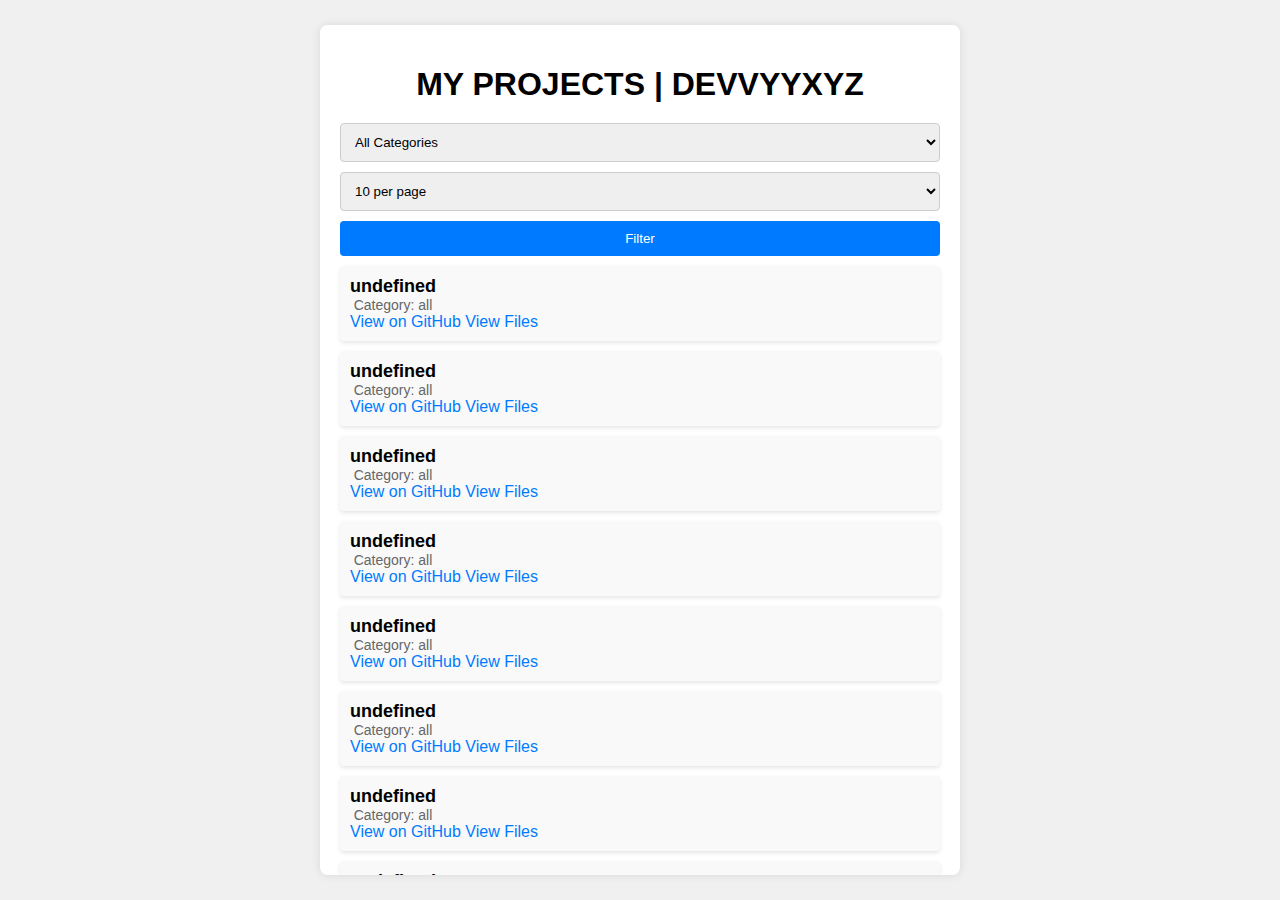
<file: index.html>
<!DOCTYPE html>
<html lang="en">
<head>
  <meta charset="UTF-8">
  <meta name="viewport" content="width=device-width, initial-scale=1.0">
  <title>MY PROJECTS | DEVVYYXYZ</title>
  <link rel="stylesheet" href="styles.css">
</head>
<body class="dark-mode">
  <div class="container">
    <h1>MY PROJECTS | DEVVYYXYZ</h1>

    <div class="converter">
      <div class="dropdown">
        <select id="category">
          <option value="all">All Categories</option>
        </select>

        <select id="itemsPerPage">
          <option value="5">5 per page</option>
          <option value="10" selected>10 per page</option>
          <option value="15">15 per page</option>
          <!-- Add more options as needed -->
        </select>

        <button id="filterBtn">Filter</button>
      </div>

      <div id="projectList">
        <!-- Project cards will be dynamically added here -->
      </div>

      <div class="pagination">
        <button id="prevPage">Previous</button>
        <span>Page <span id="currentPage">1</span> of <span id="totalPages">1</span></span>
        <button id="nextPage">Next</button>
      </div>
    </div>
  </div>

  <script src="script.js"></script>
  <script src="files.js"></script>
</body>
</html>
</file>
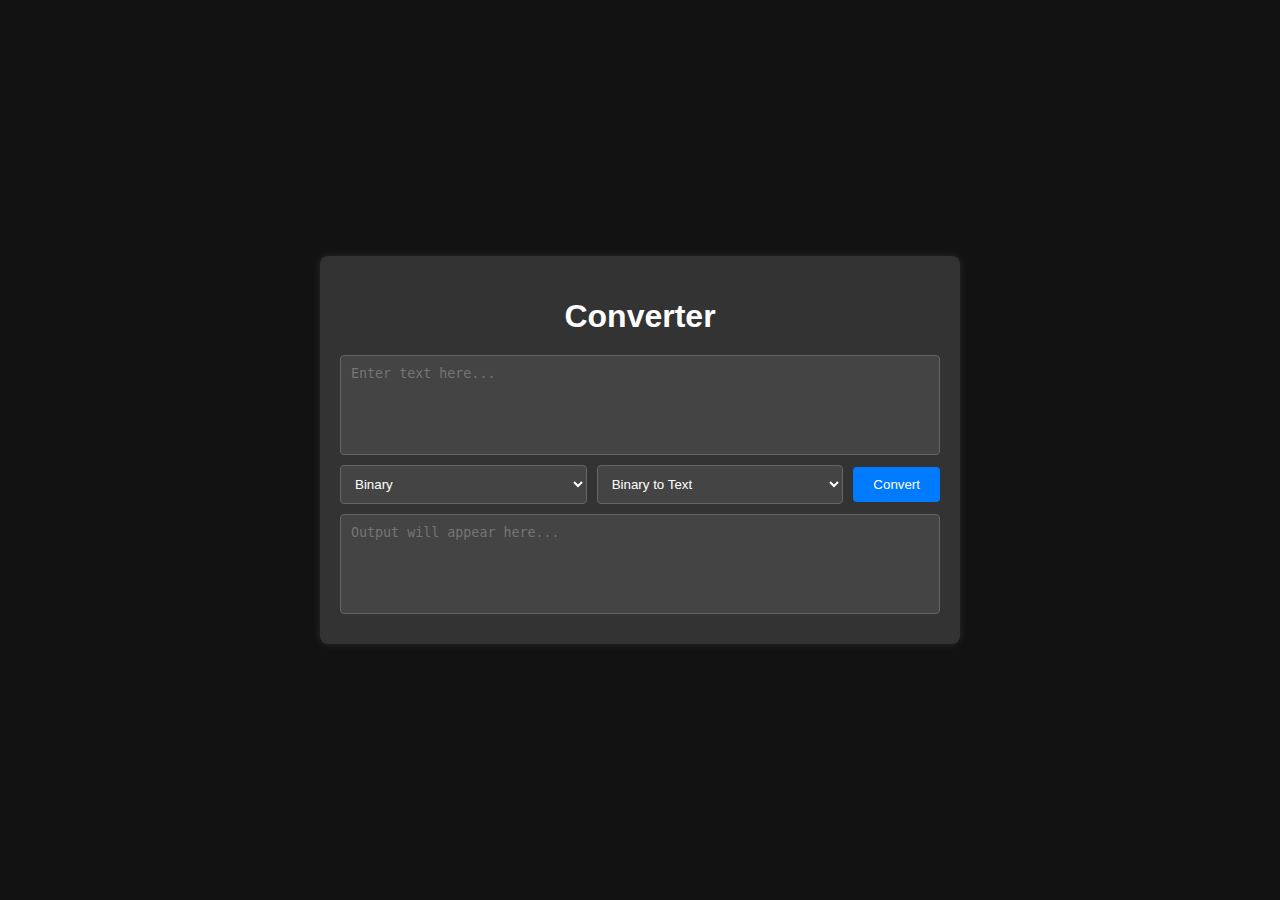
<file: Converters/index.html>
<!DOCTYPE html>
<html lang="en">
<head>
    <meta charset="UTF-8">
    <meta name="viewport" content="width=device-width, initial-scale=1.0">
    <title>Converter</title>
    <link rel="stylesheet" href="styles.css">
</head>
<body>
    <div class="container">
        <h1>Converter</h1>
        <div class="converter">
            <textarea id="input" placeholder="Enter text here..."></textarea>
            <div class="dropdown">
                <select id="converterType">
                    <!-- Options will be populated dynamically -->
                </select>
                <select id="conversionDirection">
                    <!-- Options will be populated dynamically -->
                </select>
                <button onclick="convert()">Convert</button>
            </div>
            <textarea id="output" placeholder="Output will appear here..." readonly></textarea>
        </div>
    </div>
    <script src="script.js"></script>
</body>
</html>
</file>
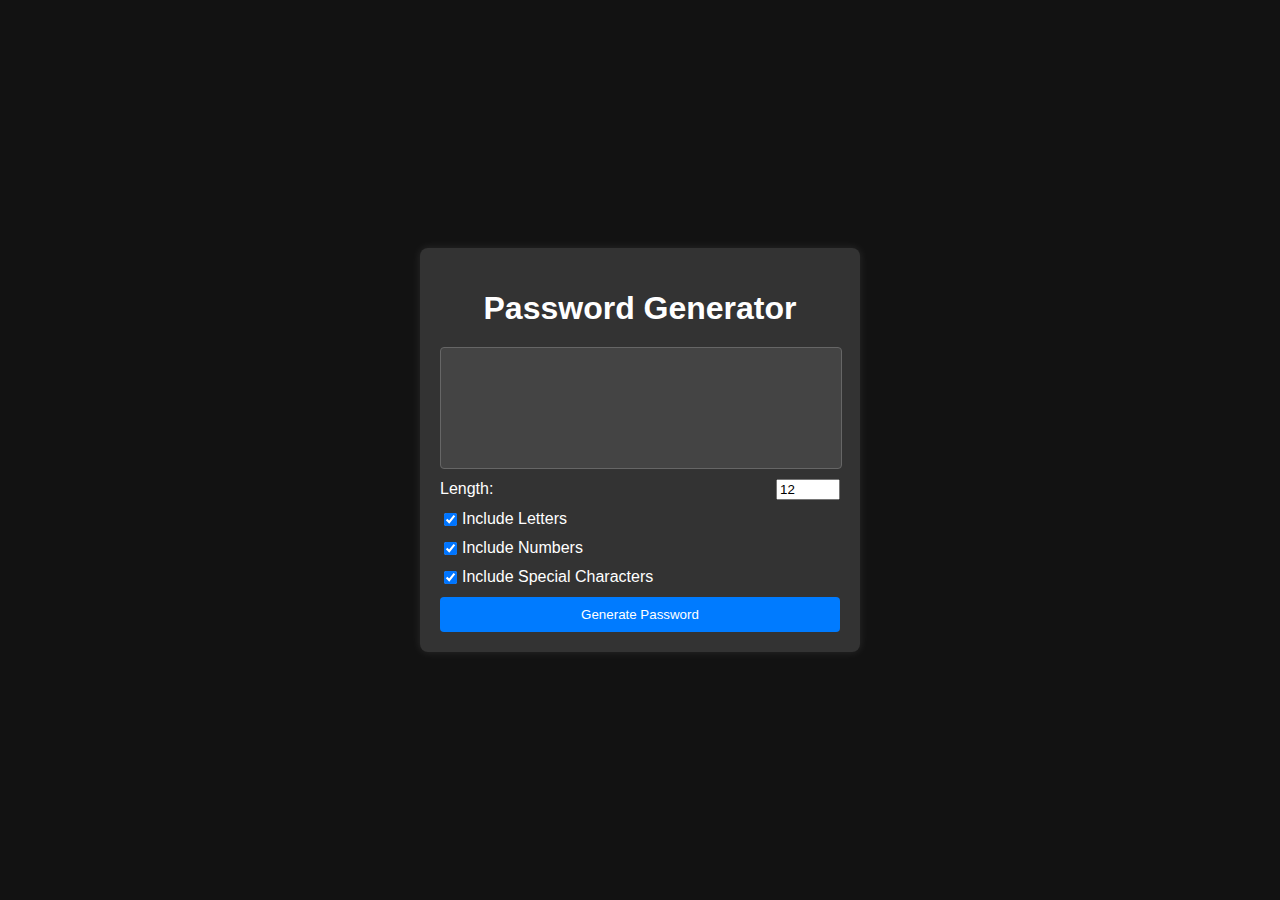
<file: PasswordGenerator/index.html>
<!DOCTYPE html>
<html lang="en">
<head>
    <meta charset="UTF-8">
    <meta name="viewport" content="width=device-width, initial-scale=1.0">
    <title>Password Generator</title>
    <link rel="stylesheet" href="style.css">
</head>
<body>
    <div class="container">
        <h1>Password Generator</h1>
        <div class="password-generator">
            <textarea id="passwordOutput" readonly></textarea>
            <div class="dropdown">
                <label for="length">Length:</label>
                <input type="number" id="length" min="1" max="128" value="12">
            </div>
            <div class="dropdown">
                <label for="includeLetters">
                    <input type="checkbox" id="includeLetters" checked>
                    Include Letters
                </label>
            </div>
            <div class="dropdown">
                <label for="includeNumbers">
                    <input type="checkbox" id="includeNumbers" checked>
                    Include Numbers
                </label>
            </div>
            <div class="dropdown">
                <label for="includeSpecial">
                    <input type="checkbox" id="includeSpecial" checked>
                    Include Special Characters
                </label>
            </div>
            <button onclick="generatePassword()">Generate Password</button>
        </div>
    </div>
    <script src="script.js"></script>
</body>
</html>
</file>
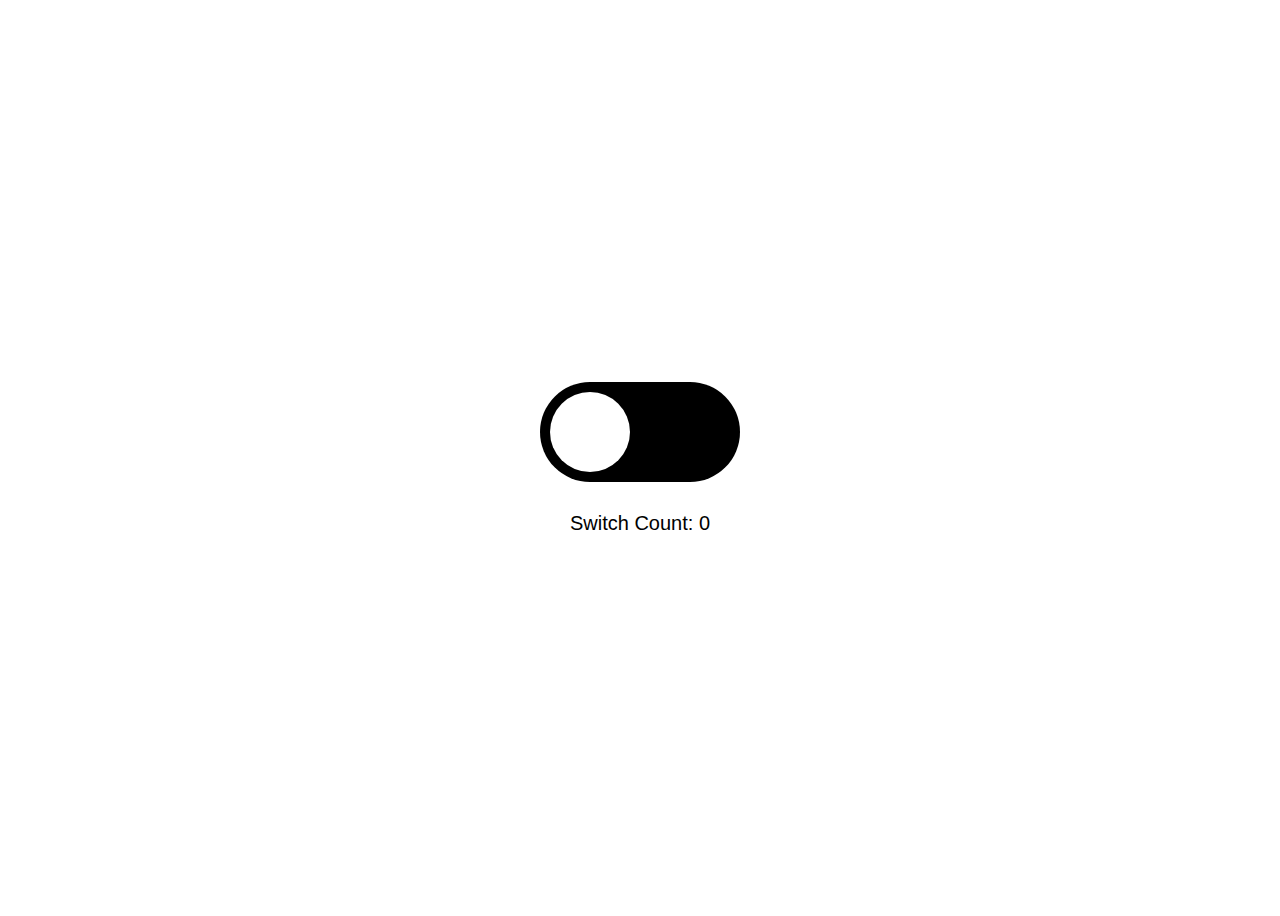
<file: SwitchGame/index.html>
<!DOCTYPE html>
<html lang="en">
<head>
    <meta charset="UTF-8">
    <meta name="viewport" content="width=device-width, initial-scale=1.0">
    <title>Light/Dark Mode Toggle</title>
    <link rel="stylesheet" href="styles.css">
    <meta property="og:title" content="Light/Dark Mode Toggle">
    <meta property="og:description" content="A simple website with a light/dark mode toggle and switch counter.">
    <meta property="og:image" content="header.jpeg">
</head>
<body>
    <div class="container">
        <label class="switch">
            <input type="checkbox" id="modeToggle">
            <span class="slider"></span>
        </label>
        <div id="counter" class="formatted">Switch Count: 0</div>
    </div>
    <script src="script.js"></script>
</body>
</html>
</file>
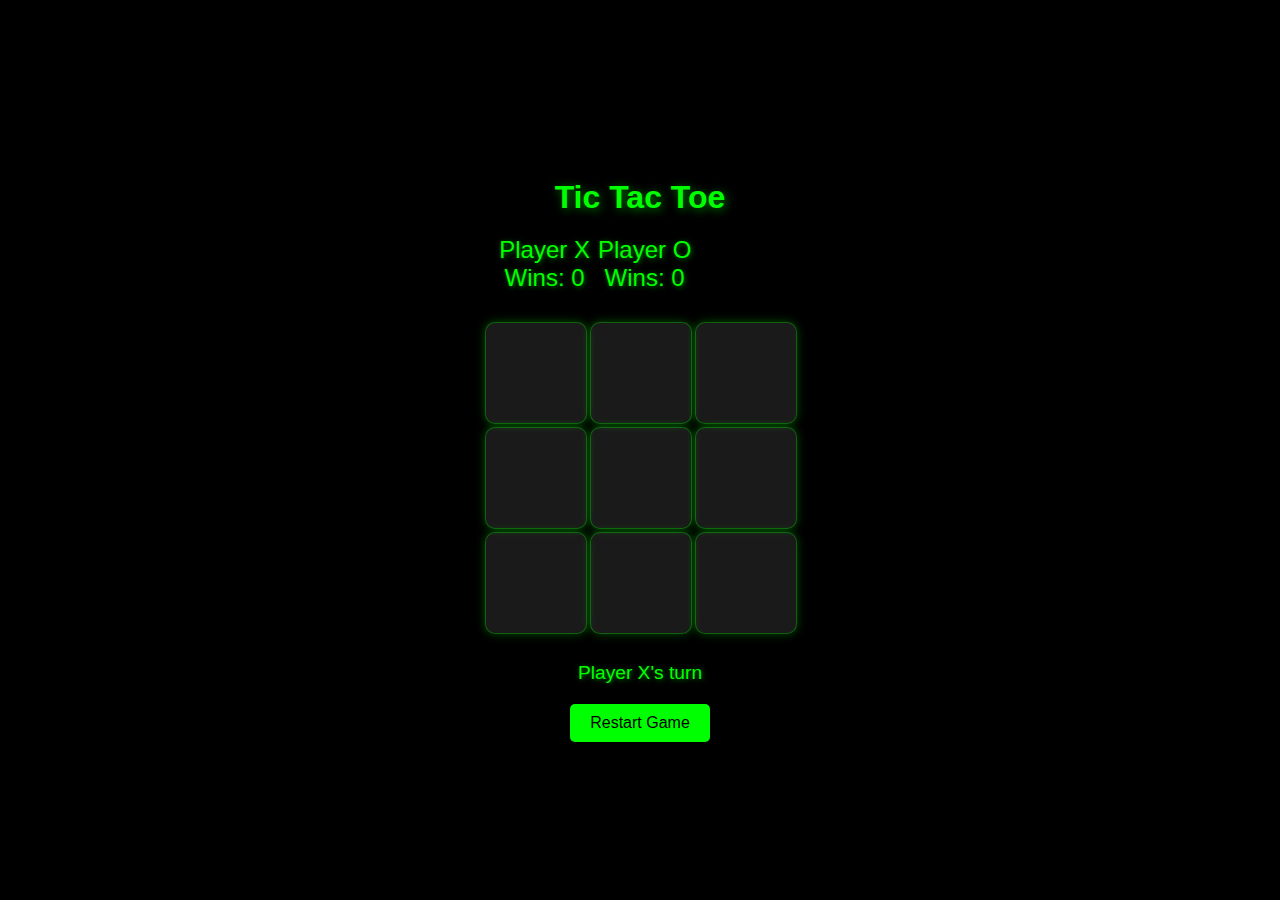
<file: TicTacToe/index.html>
<!DOCTYPE html>
<html lang="en">
<head>
  <meta charset="UTF-8">
  <meta name="viewport" content="width=device-width, initial-scale=1.0">
  <title>Tic Tac Toe</title>
  <link rel="stylesheet" href="css/styles.css">
</head>
<body>
  <div class="game-container">
    <h1>Tic Tac Toe</h1>
    <div class="scoreboard">
      <div>Player X Wins: <span id="scoreX">0</span></div>
      <div>Player O Wins: <span id="scoreO">0</span></div>
    </div>
    <div class="board-container">
      <div class="board" id="board">
        <div class="cell" data-index="0"></div>
        <div class="cell" data-index="1"></div>
        <div class="cell" data-index="2"></div>
        <div class="cell" data-index="3"></div>
        <div class="cell" data-index="4"></div>
        <div class="cell" data-index="5"></div>
        <div class="cell" data-index="6"></div>
        <div class="cell" data-index="7"></div>
        <div class="cell" data-index="8"></div>
      </div>
    </div>
    <div class="status" id="status">Player X's turn</div>
    <button id="restartBtn">Restart Game</button>
  </div>

  <script src="js/script.js"></script>
</body>
</html>
</file>
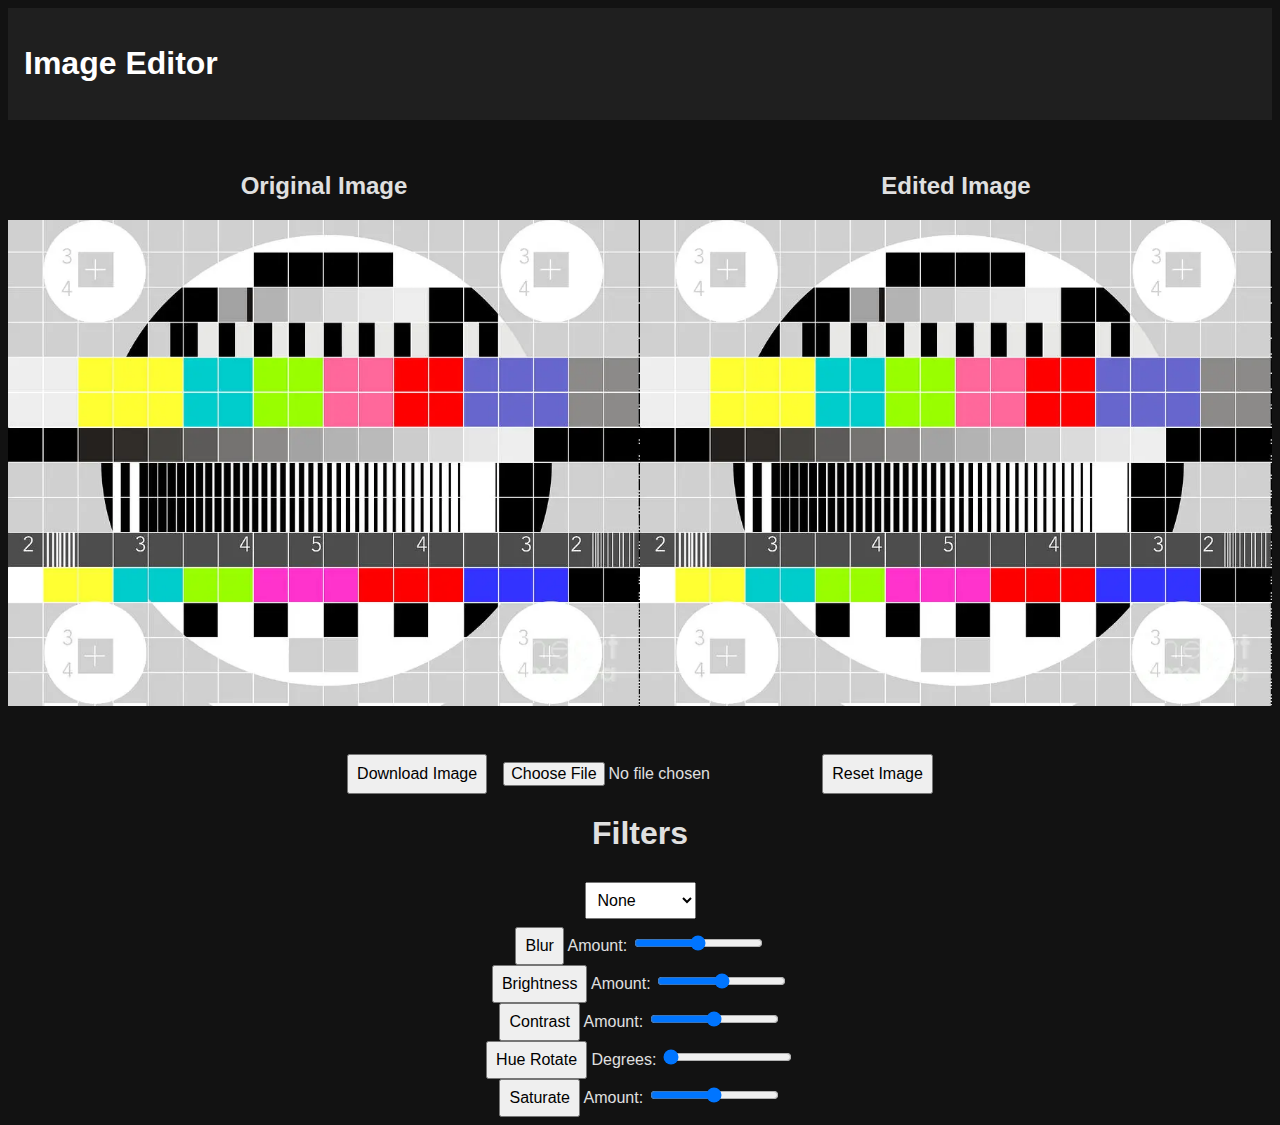
<file: VhsVideoAndImageCreator/index.html>
<!DOCTYPE html>
<html lang="en">
<head>
    <meta charset="UTF-8">
    <meta name="viewport" content="width=device-width, initial-scale=1.0">
    <title>Image Editor</title>
    <link rel="stylesheet" href="styles.css">
</head>
<body class="dark-mode">
    <header>
        <h1>Image Editor</h1>
    </header>
    <main>
        <div class="image-comparison">
            <div>
                <h2>Original Image</h2>
                <img id="original-image" src="default.png" alt="Original">
            </div>
            <div>
                <h2>Edited Image</h2>
                <img id="edited-image" src="default.png" alt="Editable">
            </div>
        </div>
        <div class="button-row">
            <button id="download-image">Download Image</button>
            <input type="file" id="upload-image" accept="image/*">
            <button id="reset-image">Reset Image</button>
        </div>
        <h1>Filters</h1>
        <select id="image-effect">
            <option value="none">None</option>
            <option value="invert">Invert</option>
            <option value="sepia">Sepia</option>
            <option value="grayscale">Grayscale</option>
        </select>
        <div class="blur-options">
            <button id="blur-effect">Blur</button>
            <label for="blur-amount">Amount:</label>
            <input type="range" id="blur-amount" min="0" max="10" step="0.1" value="5">
        </div>
        <div class="brightness-options">
            <button id="brightness-effect">Brightness</button>
            <label for="brightness-amount">Amount:</label>
            <input type="range" id="brightness-amount" min="0" max="200" step="1" value="100">
        </div>
        <div class="contrast-options">
            <button id="contrast-effect">Contrast</button>
            <label for="contrast-amount">Amount:</label>
            <input type="range" id="contrast-amount" min="0" max="200" step="1" value="100">
        </div>
        <div class="hue-options">
            <button id="hue-rotate-effect">Hue Rotate</button>
            <label for="hue-amount">Degrees:</label>
            <input type="range" id="hue-amount" min="0" max="360" step="1" value="0">
        </div>
        <div class="saturation-options">            
            <button id="saturate-effect">Saturate</button>
            <label for="saturate-amount">Amount:</label>
            <input type="range" id="saturate-amount" min="0" max="200" step="1" value="100">
        </div>
    </main>
    <script src="script.js"></script>
</body>
</html>
</file>
<file: styles.css>
body {
  font-family: Arial, sans-serif;
  background-color: #f0f0f0;
  display: flex;
  justify-content: center;
  align-items: center;
  height: 100vh;
  margin: 0;
  overflow: hidden; /* Prevent body overflow */
}

.container {
  background-color: #fff;
  padding: 20px;
  border-radius: 8px;
  box-shadow: 0 0 10px rgba(0, 0, 0, 0.1);
  width: 90%; /* Adjusted for mobile */
  max-width: 600px; /* Ensures it doesn't get too wide on larger screens */
  text-align: center;
  max-height: 90vh; /* Set maximum height */
  overflow-y: auto; /* Make container scrollable */
}

h1 {
  margin-bottom: 20px;
}

.converter {
  display: flex;
  flex-direction: column;
}

.dropdown {
  display: flex;
  flex-direction: column; /* Changed for mobile */
  margin-bottom: 10px;
}

select {
  flex: 1;
  padding: 10px;
  margin-bottom: 10px; /* Changed for mobile */
  border: 1px solid #ccc;
  border-radius: 4px;
}

button {
  padding: 10px 20px;
  border: none;
  border-radius: 4px;
  background-color: #007BFF;
  color: white;
  cursor: pointer;
  transition: background-color 0.3s;
}

button:hover {
  background-color: #0056b3;
}

.project-card {
  background-color: #f9f9f9;
  margin-bottom: 10px;
  padding: 10px;
  border-radius: 4px;
  box-shadow: 0 2px 4px rgba(0, 0, 0, 0.1);
  display: flex;
  flex-direction: column; /* Changed for mobile */
  align-items: flex-start; /* Changed for mobile */
}

.project-card h3 {
  margin: 0;
  font-size: 18px;
}

.project-card p {
  margin: 0;
  font-size: 14px;
  color: #666;
}

.project-card a {
  margin-top: 10px; /* Added for spacing */
  text-decoration: none;
  color: #007BFF;
}

.project-card a:hover {
  text-decoration: underline;
  color: #0056b3;
}

.pagination {
  display: flex;
  justify-content: center;
  align-items: center;
  margin-top: 20px;
}

.pagination button {
  margin: 0 5px;
}

/* Media Query for smaller screens */
@media (max-width: 600px) {
  .dropdown {
    flex-direction: column;
  }

  select {
    margin-bottom: 10px;
    margin-right: 0; /* Reset margin-right for mobile */
  }

  .project-card {
    flex-direction: column;
    align-items: flex-start;
  }

  .pagination {
    flex-direction: column;
  }

  .pagination button {
    margin: 5px 0;
  }
}
</file>
<file: Converters/styles.css>
body {
  font-family: Arial, sans-serif;
  background-color: #121212; /* Dark mode background */
  color: #ffffff; /* Dark mode text color */
  display: flex;
  justify-content: center;
  align-items: center;
  height: 100vh;
  margin: 0;
}

.container {
  background-color: #333; /* Dark mode container background */
  padding: 20px;
  border-radius: 8px;
  box-shadow: 0 0 10px rgba(255, 255, 255, 0.1);
  width: 90%;
  max-width: 600px; /* Set a maximum width for the container */
  text-align: center;
}

h1 {
  margin-bottom: 20px;
  color: #ffffff; /* Dark mode heading color */
}

.converter {
  display: flex;
  flex-direction: column;
}

textarea {
  width: 100%;
  max-width: 100%; /* Ensure textarea does not exceed container width */
  height: 100px;
  margin-bottom: 10px;
  padding: 10px;
  border: 1px solid #666; /* Dark mode border */
  border-radius: 4px;
  resize: none;
  background-color: #444; /* Dark mode textarea background */
  color: #ffffff; /* Dark mode textarea text color */
  box-sizing: border-box; /* Include padding and border in element's total width and height */
}

.dropdown {
  display: flex;
  align-items: center;
  justify-content: space-between;
  margin-bottom: 10px;
}

select {
  flex: 1;
  padding: 10px;
  margin-right: 10px;
  border: 1px solid #666; /* Dark mode border */
  border-radius: 4px;
  background-color: #444; /* Dark mode select background */
  color: #ffffff; /* Dark mode select text color */
  max-width: 48%; /* Ensure select does not exceed container width */
}

button {
  padding: 10px 20px;
  border: none;
  border-radius: 4px;
  background-color: #007BFF;
  color: white;
  cursor: pointer;
  transition: background-color 0.3s;
}

button:hover {
  background-color: #0056b3;
}
</file>
<file: PasswordGenerator/style.css>
body {
  font-family: Arial, sans-serif;
  background-color: #121212; /* Dark mode background */
  color: #ffffff; /* Dark mode text color */
  display: flex;
  justify-content: center;
  align-items: center;
  height: 100vh;
  margin: 0;
}

.container {
  background-color: #333; /* Dark mode container background */
  padding: 20px;
  border-radius: 8px;
  box-shadow: 0 0 10px rgba(255, 255, 255, 0.1);
  width: 400px;
  text-align: center;
}

h1 {
  margin-bottom: 20px;
}

.password-generator {
  display: flex;
  flex-direction: column;
}

textarea {
  width: calc(100% - 20px);
  height: 100px;
  margin-bottom: 10px;
  padding: 10px;
  border: 1px solid #666; /* Dark mode border */
  border-radius: 4px;
  resize: none;
  background-color: #444; /* Dark mode textarea background */
  color: #fff; /* Dark mode textarea text color */
}

.dropdown {
  display: flex;
  align-items: center;
  justify-content: space-between;
  margin-bottom: 10px;
}

.dropdown label {
  flex: 1;
  margin-right: 10px;
  cursor: pointer;
  display: flex;
  align-items: center;
  color: #fff; /* Dark mode label text color */
}

.dropdown input[type="checkbox"] {
  margin-right: 5px;
}

button {
  padding: 10px 20px;
  border: none;
  border-radius: 4px;
  background-color: #007BFF;
  color: white;
  cursor: pointer;
  transition: background-color 0.3s;
}

button:hover {
  background-color: #0056b3;
}
</file>
<file: SwitchGame/styles.css>
body {
  transition: background-color 0.5s, color 0.5s;
  font-family: Arial, sans-serif;
  background-color: white; /* Default light mode background */
  color: black; /* Default light mode text */
}

.container {
  display: flex;
  flex-direction: column;
  justify-content: center;
  align-items: center;
  height: 100vh;
}

.switch {
  position: relative;
  display: inline-block;
  width: 200px; /* Larger width */
  height: 100px; /* Larger height */
  margin-bottom: 20px; /* Space between switch and counter */
  -webkit-tap-highlight-color: transparent; /* Remove mobile tap highlight */
}

.switch input {
  opacity: 0;
  width: 0;
  height: 0;
  outline: none; /* Remove outline */
}

.switch input:focus {
  outline: none; /* Remove the focus outline */
}

.switch input:focus-visible {
  outline: none; /* Remove the focus-visible outline */
}

.slider {
  position: absolute;
  cursor: pointer;
  top: 0;
  left: 0;
  right: 0;
  bottom: 0;
  background-color: black; /* Switch background color */
  transition: 0.4s;
  border-radius: 50px; /* Adjust border-radius for larger size */
}

.slider:before {
  position: absolute;
  content: "";
  height: 80px; /* Larger height */
  width: 80px; /* Larger width */
  left: 10px; /* Adjust position */
  bottom: 10px; /* Adjust position */
  background-color: white;
  transition: 0.4s;
  border-radius: 50%;
}

input:checked + .slider {
  background-color: white; /* Switch background color when checked */
}

input:checked + .slider:before {
  transform: translateX(100px); /* Adjust translateX for larger size */
  background-color: black; /* Circle color when checked */
}

#counter {
  font-size: 20px;
  margin-top: 10px;
}

body.light-mode {
  background-color: white;
  color: black;
}

body.dark-mode {
  background-color: black;
  color: white;
}
</file>
<file: TicTacToe/css/styles.css>
body {
  font-family: 'Arial', sans-serif;
  display: flex;
  justify-content: center;
  align-items: center;
  flex-direction: column;
  height: 100vh;
  margin: 0;
  background-color: black; /* Pure black background */
}

.game-container {
  text-align: center;
  margin: 0; /* Removed unnecessary bottom margin */
}

h1 {
  color: #00ff00; /* Neon green text */
  text-shadow: 2px 2px 10px rgba(0, 255, 0, 0.5);
  animation: pulsate 1.5s infinite alternate; /* Pulsating effect */
  margin-bottom: 10px; /* Reduced margin below title */
}

/* Pulsating animation */
@keyframes pulsate {
  0% {
    transform: scale(1);
  }
  100% {
    transform: scale(1.05);
  }
}

/* Scoreboard Styles */
.leaderboard {
  display: flex;
  flex-direction: column;
  justify-content: center;
  align-items: center;
  margin: 0; /* Removed unnecessary margins */
}

.scoreboard {
  display: flex;
  justify-content: space-around;
  width: 200px;
  color: #00ff00;
  font-size: 1.5rem;
  text-shadow: 1px 1px 5px rgba(0, 255, 0, 0.5);
  padding: 10px;
  margin-top: 5px; /* Small margin above the scoreboard to avoid touching the title */
}

.board-container {
  position: relative;
  display: inline-block;
  margin-top: 20px; /* Adds space between leaderboard and board */
}

.board {
  display: grid;
  grid-template-columns: repeat(3, 100px);
  grid-template-rows: repeat(3, 100px);
  gap: 5px;
  margin-bottom: 20px;
  transition: transform 0.5s ease;
}

.cell {
  width: 100px;
  height: 100px;
  background-color: rgba(255, 255, 255, 0.1);
  color: #00ff00;
  display: flex;
  justify-content: center;
  align-items: center;
  font-size: 2rem;
  cursor: pointer;
  border: 1px solid rgba(0, 255, 0, 0.3);
  border-radius: 10px;
  transition: all 0.3s ease;
  box-shadow: 0 0 10px rgba(0, 255, 0, 0.3);
}

.cell:hover {
  background-color: rgba(0, 255, 0, 0.2);
  transform: scale(1.05);
  box-shadow: 0 0 15px rgba(0, 255, 0, 0.5);
}

.cell.disabled {
  pointer-events: none;
  background-color: rgba(255, 255, 255, 0.05);
}

.glow {
  box-shadow: 0 0 15px rgba(0, 255, 0, 1), 0 0 30px rgba(0, 255, 0, 0.5);
  transition: box-shadow 0.3s ease;
}

.status {
  margin-top: 10px;
  font-size: 1.2rem;
  color: #00ff00;
  text-shadow: 1px 1px 5px rgba(0, 255, 0, 0.5);
}

#restartBtn {
  margin-top: 20px;
  padding: 10px 20px;
  font-size: 1rem;
  background-color: #00ff00;
  color: black;
  border: none;
  border-radius: 5px;
  cursor: pointer;
  transition: background-color 0.3s ease;
}

#restartBtn:hover {
  background-color: #00cc00;
}

/* Spin animation for the game board */
.spin {
  animation: spin 1s ease-out;
}

@keyframes spin {
  from {
    transform: rotate(0deg);
  }
  to {
    transform: rotate(360deg);
  }
}
</file>
<file: VhsVideoAndImageCreator/styles.css>
body {
    font-family: Arial, sans-serif;
    transition: background-color 0.3s, color 0.3s;
}

header {
    display: flex;
    justify-content: space-between;
    align-items: center;
    padding: 1rem;
    background-color: #333;
    color: white;
}

main {
    display: flex;
    flex-direction: column;
    align-items: center;
    margin-top: 2rem;
}

.image-comparison {
    display: flex;
    justify-content: space-around;
    width: 100%;
    margin-bottom: 1rem;
}

.image-comparison div {
    display: flex;
    flex-direction: column;
    align-items: center;
}

img {
    max-width: 100%;
    height: auto;
    margin-bottom: 1rem;
}

select {
    padding: 0.5rem;
    margin: 0.5rem;
    font-size: 1rem;
}

.additional-options {
    display: flex;
    gap: 0.5rem;
    margin-top: 1rem;
}

.additional-options button {
    padding: 0.5rem;
    font-size: 1rem;
}

.button-row {
    display: flex;
    gap: 0.5rem;
    margin-top: 1rem;
}

input[type="file"], button {
    padding: 0.5rem;
    font-size: 1rem;
}

.dark-mode {
    background-color: #121212;
    color: #e0e0e0;
}

.dark-mode header {
    background-color: #1f1f1f;
}

button.on {
    background-color: green;
    color: white;
}

button.off {
    background-color: red;
    color: white;
}
</file>
